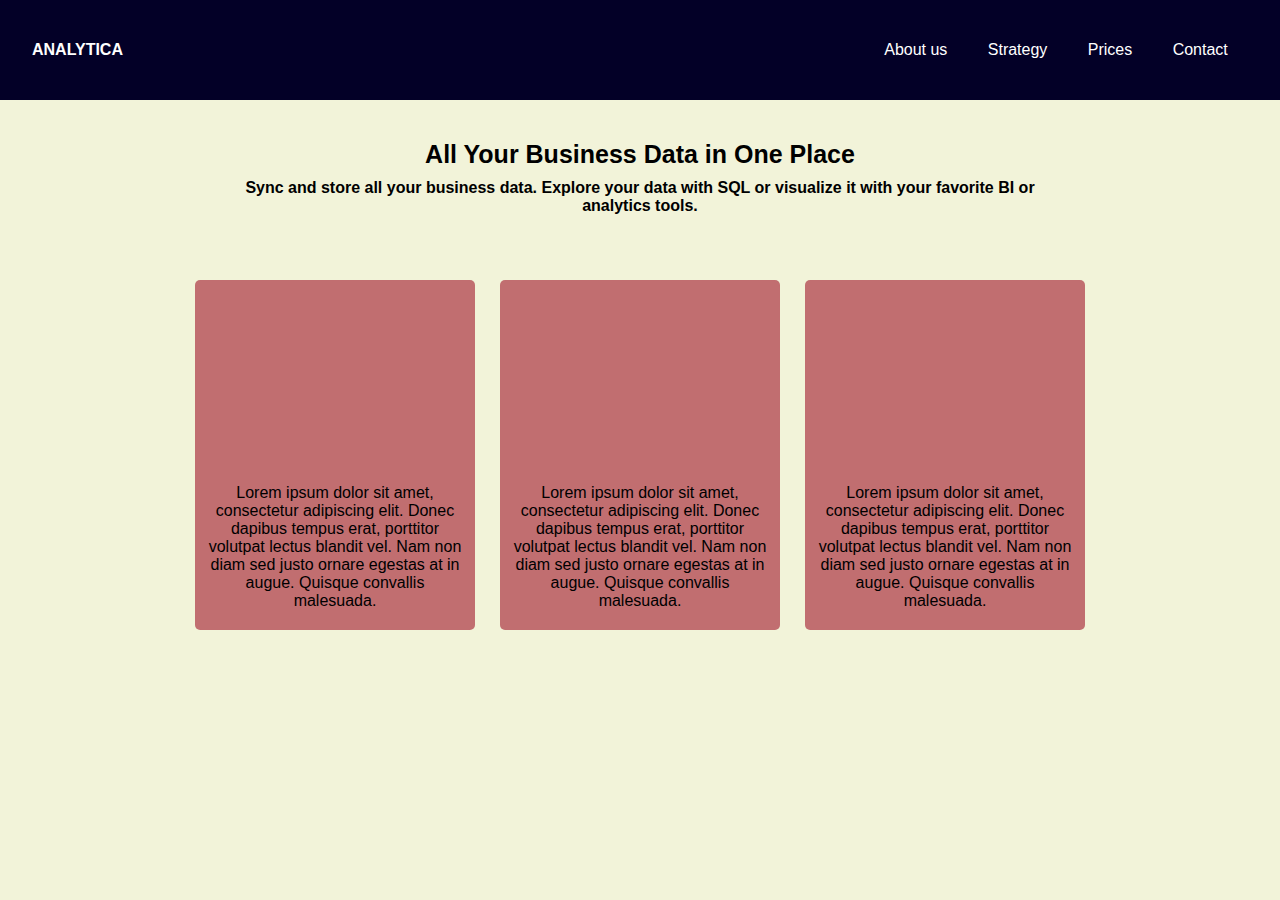
<file: deel-3-webpagina/index.html>
<!DOCTYPE html>
<html lang="en">
<head>
    <meta charset="UTF-8">
    <meta name="viewport" content="width=device-width, initial-scale=1, minimum-scale=1"/>
    <link rel="stylesheet" href="styles/styles.css">
    <title>Flexbox opdracht 3</title>
</head>
<body>

<header>
<div class="container-header">

    <div class="name">
        <h3>ANALYTICA</h3>
    </div>

        <ul class="menu">
            <li>About us</li>
            <li>Strategy</li>
            <li>Prices</li>
            <li>Contact</li>
        </ul>
</div>
</div>
</header>

<div class="top-text">
    <h1>All Your Business Data in One Place</h1>
    <h3>Sync and store all your business data. Explore your data with SQL or visualize it with your favorite BI or
        analytics tools.</h3>
</div>

<div class="container-articles">
    <article>
    <p>Lorem ipsum dolor sit amet, consectetur adipiscing elit. Donec dapibus tempus erat, porttitor volutpat lectus blandit vel. Nam non diam sed justo ornare egestas at in augue. Quisque convallis malesuada.</p>
    </article>
    <article>
    <p>Lorem ipsum dolor sit amet, consectetur adipiscing elit. Donec dapibus tempus erat, porttitor volutpat lectus blandit vel. Nam non diam sed justo ornare egestas at in augue. Quisque convallis malesuada.</p>
    </article>
    <article>
    <p>Lorem ipsum dolor sit amet, consectetur adipiscing elit. Donec dapibus tempus erat, porttitor volutpat lectus blandit vel. Nam non diam sed justo ornare egestas at in augue. Quisque convallis malesuada.</p>
    </article>
</div>

</body>
</html>
</file>
<file: deel-3-webpagina/styles/styles.css>
*{
    padding: 0;
    margin: 0;
    box-sizing: border-box;
    list-style: none;
}

body{
    display: flex;
    flex-direction: column;
    row-gap: 40px;
    width: 100%;
    align-items: center;
    background-color: #F2F3D9;
    font-family: sans-serif;
}

header{
   display: flex;
    flex-direction: row;
    width:100vw;
    justify-content: space-around;
    color: white;
    background-color: #030027;
    height: 100px;
    flex-shrink: 0;

}

.container-header{
    /*border: yellow 3px solid;*/
    display: flex;
    flex-basis: 95vw;
    height: 100%;
    flex-direction: row;
    justify-content: space-between;
    align-items: center;
    flex-shrink: 0;
}

.menu{
    display: flex;
    flex-direction: row;
    flex-basis: 30vw;
    flex-shrink: 0;
    justify-content: space-around;
}

.top-text{
    display: flex;
    flex-basis: 100px;
    width: 63vw;
    flex-direction: column;
    row-gap: 10px;
    }

h1{
    text-align: center;
    font-size: 25px;
}
h3{
    text-align: center;
    font-size: 16px;
}

.container-articles{
    display: flex;
    flex-direction: row;
    justify-content: center;
    width: 70vw;
    column-gap: 25px;
}

article {
    background-color: #C16E70;
    display: flex;
    flex-basis: 280px;
    height: 350px;
    border-radius: 5px;
    align-items: end;
    text-align: center;
    flex-shrink: 1;
    flex-grow: 0;
    padding: 0 10px 20px 10px;
    }
</file>
